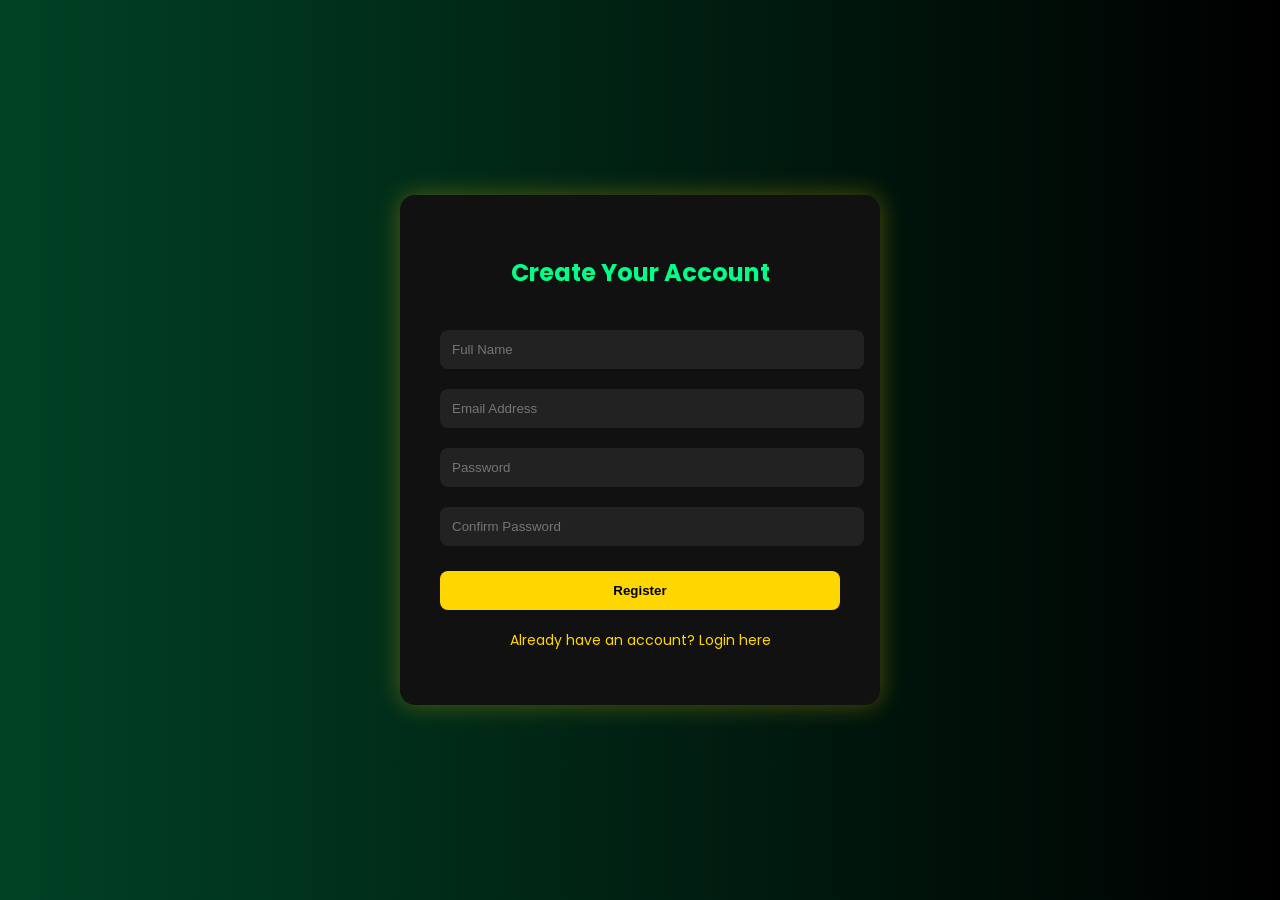
<file: register.html>
<!DOCTYPE html>
<html lang="en">
<head>
  <meta charset="UTF-8">
  <meta name="viewport" content="width=device-width, initial-scale=1">
  <title>Open an Account</title>
  <link href="https://fonts.googleapis.com/css2?family=Poppins:wght@300;600&display=swap" rel="stylesheet">
  <style>
    body {
      margin: 0;
      font-family: 'Poppins', sans-serif;
      background: linear-gradient(to right, #004225, #000);
      color: #FFD700;
      display: flex;
      align-items: center;
      justify-content: center;
      min-height: 100vh;
    }

    .register-form {
      background-color: #111;
      padding: 40px;
      border-radius: 15px;
      box-shadow: 0 0 25px rgba(255, 215, 0, 0.3);
      max-width: 400px;
      width: 90%;
    }

    .register-form h2 {
      text-align: center;
      margin-bottom: 30px;
      color: #00FF88;
    }

    .register-form input {
      width: 100%;
      padding: 12px;
      margin: 10px 0;
      background: #222;
      border: none;
      border-radius: 8px;
      color: #fff;
    }

    .register-form button {
      width: 100%;
      padding: 12px;
      background-color: #FFD700;
      color: #000;
      font-weight: bold;
      border: none;
      border-radius: 8px;
      cursor: pointer;
      transition: 0.3s;
      margin-top: 15px;
    }

    .register-form button:hover {
      background-color: #00FF88;
    }

    .register-form p {
      text-align: center;
      margin-top: 20px;
      font-size: 14px;
    }

    .register-form p a {
      color: #FFD700;
      text-decoration: none;
    }

    .register-form p a:hover {
      color: #00FF88;
    }
  </style>
</head>
<body>

  <form class="register-form">
    <h2>Create Your Account</h2>
    <input type="text" placeholder="Full Name" required>
    <input type="email" placeholder="Email Address" required>
    <input type="password" placeholder="Password" required>
    <input type="password" placeholder="Confirm Password" required>
    <button type="submit">Register</button>
    <p>Already have an account? <a href="login.html">Login here</a></p>
  </form>

</body>
</html>
</file>
